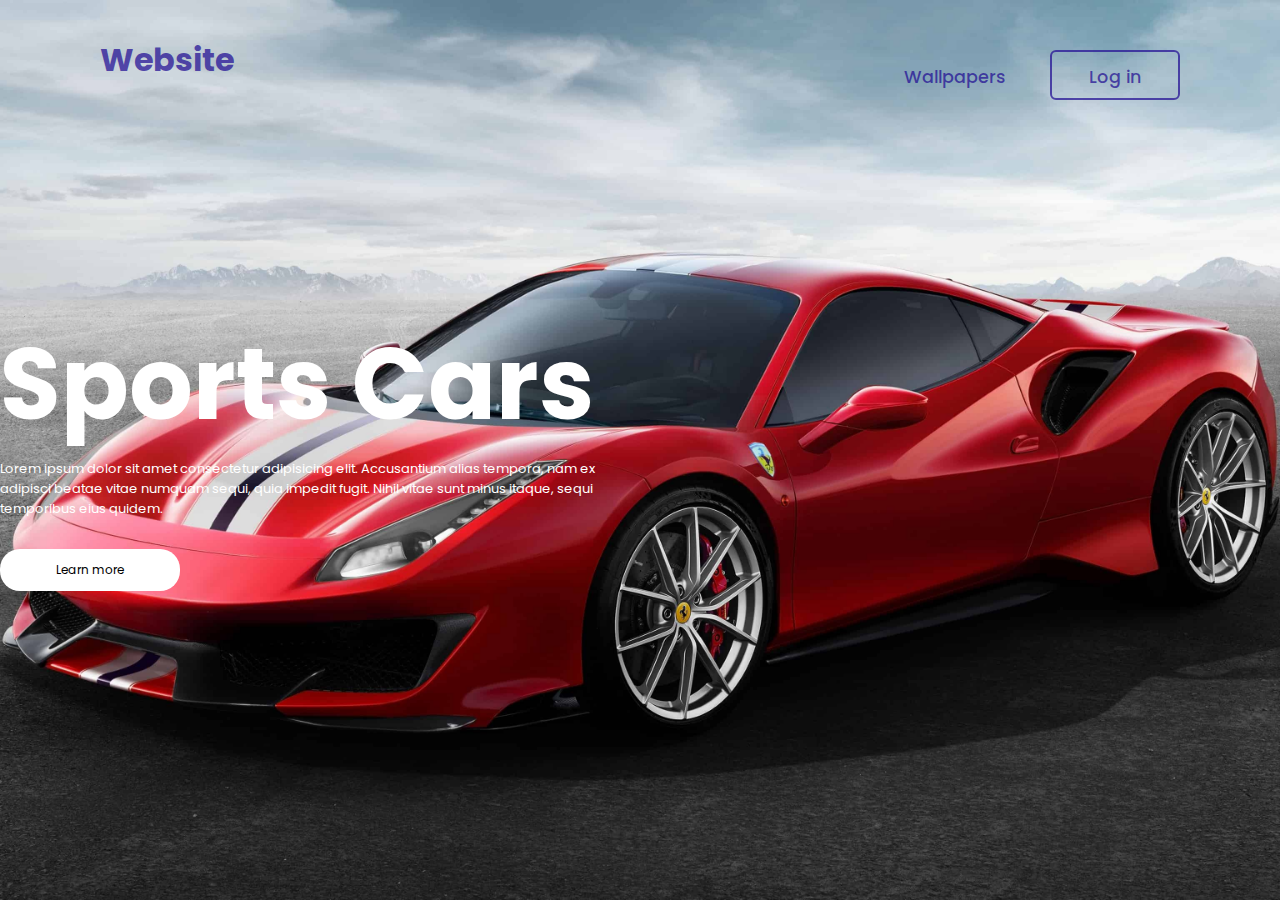
<file: index.html>
<!DOCTYPE html>
<html lang="en">
<head>
    <meta charset="UTF-8">
    <meta http-equiv="X-UA-Compatible" content="IE=edge">
    <meta name="viewport" content="width=device-width, initial-scale=1">

    <link rel="stylesheet" href="style.css">

    <title>Website</title>
</head>

<body>
    <header>
        <h2 class="logo">Website</h2>
        <nav class="navigation">
            <a href="dashboard.html">Wallpapers</a>
            <button class="btnlogin-popup">Log in</button>
        </nav>
    </header>
    <div class="row">
        <div class="col">
            <h1>Sports Cars</h1>
            <p>Lorem ipsum dolor sit amet consectetur adipisicing elit. Accusantium alias tempora, nam ex adipisci beatae vitae numquam sequi, quia impedit fugit. Nihil vitae sunt minus itaque, sequi temporibus eius quidem.</p>
            <button type="button">Learn more</button>
        </div>



<!--------------------------------------------------------------------------login form-------------------------------------------------------------------------->
    <div class="wrapper">
        
    <span class="icon-close">
        <svg xmlns="http://www.w3.org/2000/svg" width="20" height="20" fill="currentColor" class="bi bi-x-lg" viewBox="0 0 16 16">
            <path d="M2.146 2.854a.5.5 0 1 1 .708-.708L8 7.293l5.146-5.147a.5.5 0 0 1 .708.708L8.707 8l5.147 5.146a.5.5 0 0 1-.708.708L8 8.707l-5.146 5.147a.5.5 0 0 1-.708-.708L7.293 8 2.146 2.854Z"/>
          </svg>
    </span>

        <div class="form-box login">
            <h2>Log in</h2>
            <form action="#">
                <div class="input-box">
                    <span class="icon">
                        <svg xmlns="http://www.w3.org/2000/svg" width="20" height="20" fill="currentColor" class="bi bi-envelope-fill" viewBox="0 0 16 16">
                            <path d="M.05 3.555A2 2 0 0 1 2 2h12a2 2 0 0 1 1.95 1.555L8 8.414.05 3.555ZM0 4.697v7.104l5.803-3.558L0 4.697ZM6.761 8.83l-6.57 4.027A2 2 0 0 0 2 14h12a2 2 0 0 0 1.808-1.144l-6.57-4.027L8 9.586l-1.239-.757Zm3.436-.586L16 11.801V4.697l-5.803 3.546Z"/>
                          </svg>
                    </span>
                    <input type="email" required>
                    <label>Email</label>
                </div>
                <div class="input-box">
                    <span class="icon">
                        <svg xmlns="http://www.w3.org/2000/svg" width="20" height="20" fill="currentColor" class="bi bi-lock-fill" viewBox="0 0 16 16">
                            <path d="M8 1a2 2 0 0 1 2 2v4H6V3a2 2 0 0 1 2-2zm3 6V3a3 3 0 0 0-6 0v4a2 2 0 0 0-2 2v5a2 2 0 0 0 2 2h6a2 2 0 0 0 2-2V9a2 2 0 0 0-2-2z"/>
                          </svg>
                    </span>
                    <input type="password" required>
                    <label>Password</label>
                </div>
                <div class="remember-forgot">
                    <label><input type="checkbox">Remember me</label>
                    <a href="#" class="forgot-link">Forgot Password?</a>
                </div>
                <button type="submit" class="btn">Log in</button>
                <div class="login-register">
                    <p>Don't have an account?<a href="#" class="register-link">Sign up</a>
                    </p>
                </div>
            </form>
        </div>
<!----------------------------------registation---------------------------------->

        <div class="form-box register">
            <h2>Sign up</h2>
            <form action="#">
                <div class="input-box">
                    <input type="text" required>
                    <label>First name</label>
                </div>
                <div class="input-box">
                    <input type="text" required>
                    <label>Last name</label>
                </div>
                <div class="input-box">
                    <span class="icon">
                        <svg xmlns="http://www.w3.org/2000/svg" width="20" height="20" fill="currentColor" class="bi bi-person-fill" viewBox="0 0 16 16">
                        <path d="M3 14s-1 0-1-1 1-4 6-4 6 3 6 4-1 1-1 1H3Zm5-6a3 3 0 1 0 0-6 3 3 0 0 0 0 6Z"/>
                      </svg>
                    </span>
                    <input type="text" required>
                    <label>Username</label>
                </div>
                <div class="input-box">
                    <span class="icon">
                        <svg xmlns="http://www.w3.org/2000/svg" width="20" height="20" fill="currentColor" class="bi bi-envelope-fill" viewBox="0 0 16 16">
                            <path d="M.05 3.555A2 2 0 0 1 2 2h12a2 2 0 0 1 1.95 1.555L8 8.414.05 3.555ZM0 4.697v7.104l5.803-3.558L0 4.697ZM6.761 8.83l-6.57 4.027A2 2 0 0 0 2 14h12a2 2 0 0 0 1.808-1.144l-6.57-4.027L8 9.586l-1.239-.757Zm3.436-.586L16 11.801V4.697l-5.803 3.546Z"/>
                          </svg>
                    </span>
                    <input type="email" required>
                    <label>Email</label>
                </div>
                <div class="input-box">
                    <span class="icon">
                        <svg xmlns="http://www.w3.org/2000/svg" width="20" height="20" fill="currentColor" class="bi bi-lock-fill" viewBox="0 0 16 16">
                            <path d="M8 1a2 2 0 0 1 2 2v4H6V3a2 2 0 0 1 2-2zm3 6V3a3 3 0 0 0-6 0v4a2 2 0 0 0-2 2v5a2 2 0 0 0 2 2h6a2 2 0 0 0 2-2V9a2 2 0 0 0-2-2z"/>
                          </svg>
                    </span>
                    <input type="password" required>
                    <label>Password</label>
                </div>
                <div class="remember-forgot">
                    <label><input type="checkbox">I agree to the terms & conditions</label>
                </div>
                <button type="submit" class="btn">Register</button>
                <div class="login-register">
                    <p>Already have an account?<a href="#" class="login-link">Log in</a>
                    </p>
                </div>
            </form>
        </div>
</div>
    <script src="script.js"></script>
</body>
</html>
</file>
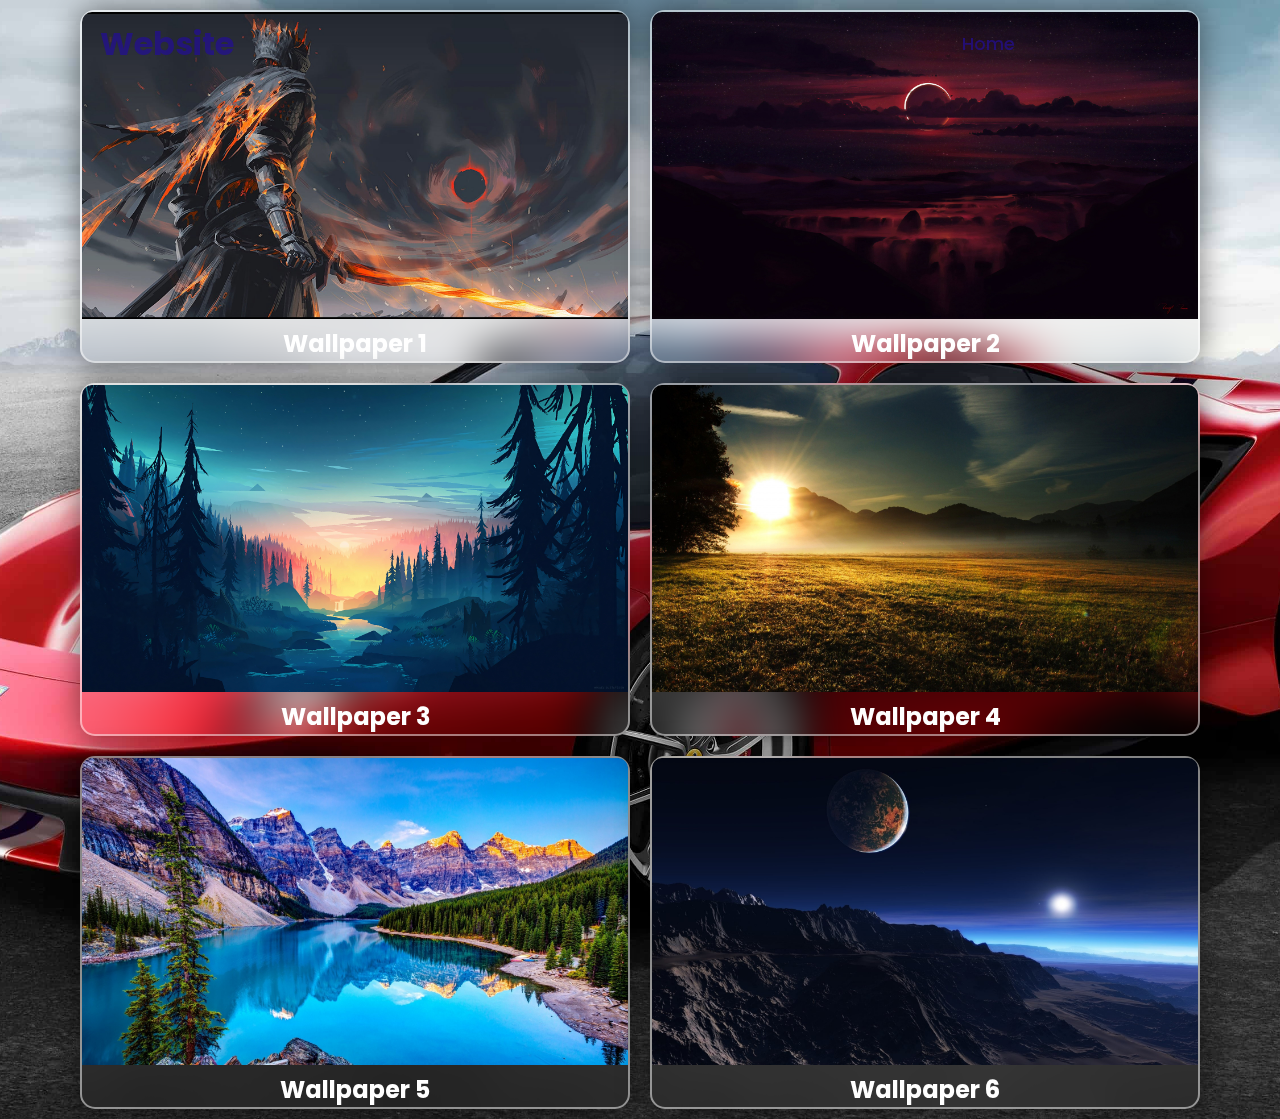
<file: dashboard.html>
<!DOCTYPE html>
<html lang="en">
<head>
    <meta charset="UTF-8">
    <meta http-equiv="X-UA-Compatible" content="IE=edge">
    <meta name="viewport" content="width=device-width, initial-scale=1">

    <link rel="stylesheet" href="dash.css">

    <title>dashboard</title>
</head>

<body>
    <header>
        <h2 class="logo">Website</h2>
        <nav class="navigation">
            <a href="index.html">Home</a>
        </nav>
    </header>

<div class="container">
    <div class="cards">
        <div class="card-img">
            <img src="111.jpg" alt="111">
        </div>
        <div class="card-body">
            <h2>Wallpaper 1</h2>
        </div>
    </div>
    <div class="cards">
        <div class="card-img">
            <img src="222.jpg" alt="222">
        </div>
        <div class="card-body">
            <h2>Wallpaper 2</h2>
        </div>
    </div>
    <div class="cards">
        <div class="card-img">
            <img src="333.jpg" alt="333">
        </div>
        <div class="card-body">
            <h2>Wallpaper 3</h2>
        </div>
    </div>

    <div class="cards">
        <div class="card-img">
            <img src="444.jpg" alt="444">
        </div>
        <div class="card-body">
            <h2>Wallpaper 4</h2>
        </div>
    </div>
    <div class="cards">
        <div class="card-img">
            <img src="555.jpg" alt="555">
        </div>
        <div class="card-body">
            <h2>Wallpaper 5</h2>
        </div>
    </div>
    <div class="cards">
        <div class="card-img">
            <img src="666.jpg" alt="666">
        </div>
        <div class="card-body">
            <h2>Wallpaper 6</h2>
        </div>
    </div>
</div>
</div>
</body>
</html>
</file>
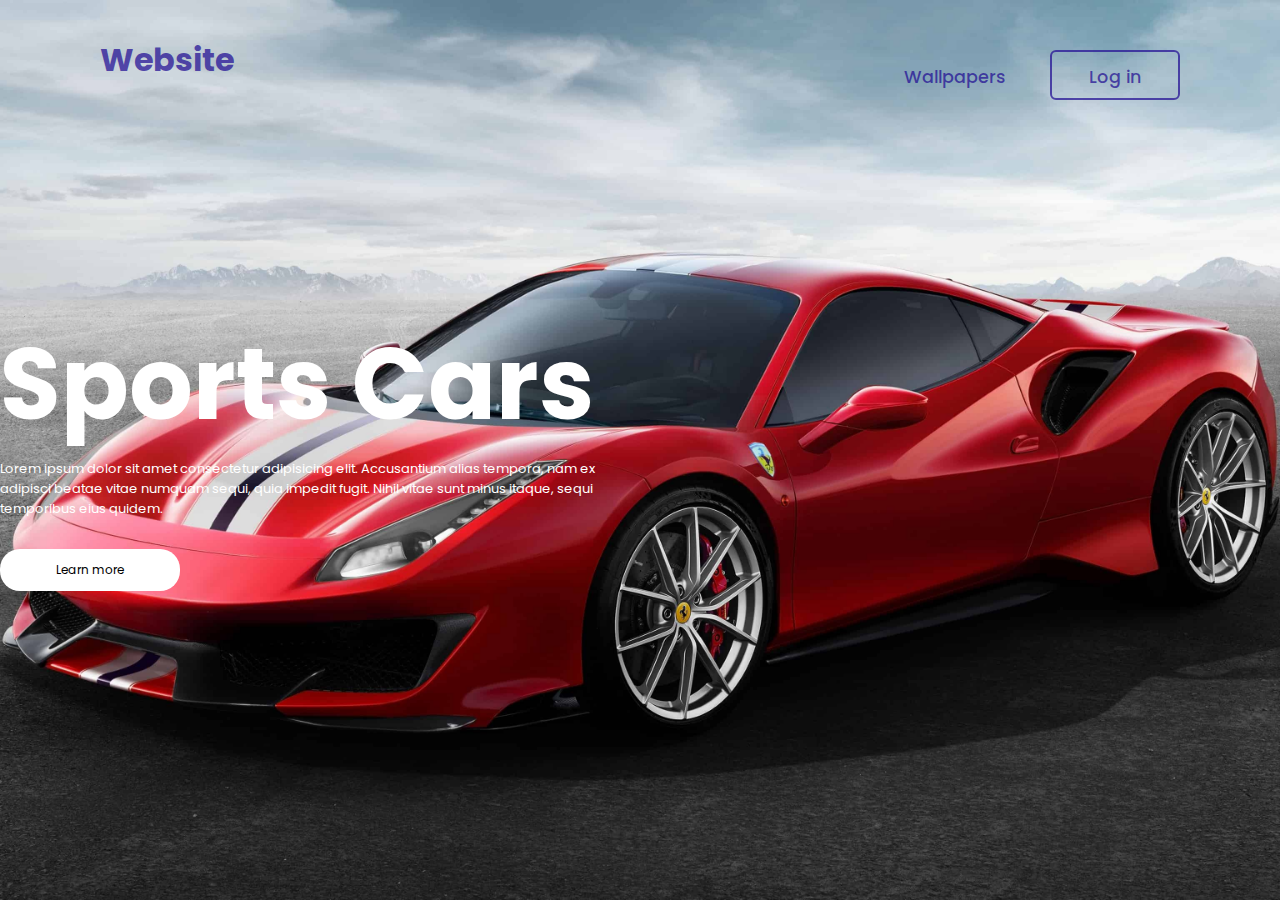
<file: Home.html>
<!DOCTYPE html>
<html lang="en">
<head>
    <meta charset="UTF-8">
    <meta http-equiv="X-UA-Compatible" content="IE=edge">
    <meta name="viewport" content="width=device-width, initial-scale=1">

    <link rel="stylesheet" href="style.css">

    <title>Website</title>
</head>

<body>
    <header>
        <h2 class="logo">Website</h2>
        <nav class="navigation">
            <a href="dashboard.html">Wallpapers</a>
            <button class="btnlogin-popup">Log in</button>
        </nav>
    </header>
    <div class="row">
        <div class="col">
            <h1>Sports Cars</h1>
            <p>Lorem ipsum dolor sit amet consectetur adipisicing elit. Accusantium alias tempora, nam ex adipisci beatae vitae numquam sequi, quia impedit fugit. Nihil vitae sunt minus itaque, sequi temporibus eius quidem.</p>
            <button type="button">Learn more</button>
        </div>



<!--------------------------------------------------------------------------login form-------------------------------------------------------------------------->
    <div class="wrapper">
        
    <span class="icon-close">
        <svg xmlns="http://www.w3.org/2000/svg" width="20" height="20" fill="currentColor" class="bi bi-x-lg" viewBox="0 0 16 16">
            <path d="M2.146 2.854a.5.5 0 1 1 .708-.708L8 7.293l5.146-5.147a.5.5 0 0 1 .708.708L8.707 8l5.147 5.146a.5.5 0 0 1-.708.708L8 8.707l-5.146 5.147a.5.5 0 0 1-.708-.708L7.293 8 2.146 2.854Z"/>
          </svg>
    </span>

        <div class="form-box login">
            <h2>Log in</h2>
            <form action="#">
                <div class="input-box">
                    <span class="icon">
                        <svg xmlns="http://www.w3.org/2000/svg" width="20" height="20" fill="currentColor" class="bi bi-envelope-fill" viewBox="0 0 16 16">
                            <path d="M.05 3.555A2 2 0 0 1 2 2h12a2 2 0 0 1 1.95 1.555L8 8.414.05 3.555ZM0 4.697v7.104l5.803-3.558L0 4.697ZM6.761 8.83l-6.57 4.027A2 2 0 0 0 2 14h12a2 2 0 0 0 1.808-1.144l-6.57-4.027L8 9.586l-1.239-.757Zm3.436-.586L16 11.801V4.697l-5.803 3.546Z"/>
                          </svg>
                    </span>
                    <input type="email" required>
                    <label>Email</label>
                </div>
                <div class="input-box">
                    <span class="icon">
                        <svg xmlns="http://www.w3.org/2000/svg" width="20" height="20" fill="currentColor" class="bi bi-lock-fill" viewBox="0 0 16 16">
                            <path d="M8 1a2 2 0 0 1 2 2v4H6V3a2 2 0 0 1 2-2zm3 6V3a3 3 0 0 0-6 0v4a2 2 0 0 0-2 2v5a2 2 0 0 0 2 2h6a2 2 0 0 0 2-2V9a2 2 0 0 0-2-2z"/>
                          </svg>
                    </span>
                    <input type="password" required>
                    <label>Password</label>
                </div>
                <div class="remember-forgot">
                    <label><input type="checkbox">Remember me</label>
                    <a href="#" class="forgot-link">Forgot Password?</a>
                </div>
                <button type="submit" class="btn">Log in</button>
                <div class="login-register">
                    <p>Don't have an account?<a href="#" class="register-link">Sign up</a>
                    </p>
                </div>
            </form>
        </div>
<!----------------------------------registation---------------------------------->

        <div class="form-box register">
            <h2>Sign up</h2>
            <form action="#">
                <div class="input-box">
                    <input type="text" required>
                    <label>First name</label>
                </div>
                <div class="input-box">
                    <input type="text" required>
                    <label>Last name</label>
                </div>
                <div class="input-box">
                    <span class="icon">
                        <svg xmlns="http://www.w3.org/2000/svg" width="20" height="20" fill="currentColor" class="bi bi-person-fill" viewBox="0 0 16 16">
                        <path d="M3 14s-1 0-1-1 1-4 6-4 6 3 6 4-1 1-1 1H3Zm5-6a3 3 0 1 0 0-6 3 3 0 0 0 0 6Z"/>
                      </svg>
                    </span>
                    <input type="text" required>
                    <label>Username</label>
                </div>
                <div class="input-box">
                    <span class="icon">
                        <svg xmlns="http://www.w3.org/2000/svg" width="20" height="20" fill="currentColor" class="bi bi-envelope-fill" viewBox="0 0 16 16">
                            <path d="M.05 3.555A2 2 0 0 1 2 2h12a2 2 0 0 1 1.95 1.555L8 8.414.05 3.555ZM0 4.697v7.104l5.803-3.558L0 4.697ZM6.761 8.83l-6.57 4.027A2 2 0 0 0 2 14h12a2 2 0 0 0 1.808-1.144l-6.57-4.027L8 9.586l-1.239-.757Zm3.436-.586L16 11.801V4.697l-5.803 3.546Z"/>
                          </svg>
                    </span>
                    <input type="email" required>
                    <label>Email</label>
                </div>
                <div class="input-box">
                    <span class="icon">
                        <svg xmlns="http://www.w3.org/2000/svg" width="20" height="20" fill="currentColor" class="bi bi-lock-fill" viewBox="0 0 16 16">
                            <path d="M8 1a2 2 0 0 1 2 2v4H6V3a2 2 0 0 1 2-2zm3 6V3a3 3 0 0 0-6 0v4a2 2 0 0 0-2 2v5a2 2 0 0 0 2 2h6a2 2 0 0 0 2-2V9a2 2 0 0 0-2-2z"/>
                          </svg>
                    </span>
                    <input type="password" required>
                    <label>Password</label>
                </div>
                <div class="remember-forgot">
                    <label><input type="checkbox">I agree to the terms & conditions</label>
                </div>
                <button type="submit" class="btn">Register</button>
                <div class="login-register">
                    <p>Already have an account?<a href="#" class="login-link">Log in</a>
                    </p>
                </div>
            </form>
        </div>
</div>
    <script src="script.js"></script>
</body>
</html>
</file>
<file: style.css>
@import url('https://fonts.googleapis.com/css2?family=Poppins:wght@400;500&display=swap');

* {
    margin: 0;
    padding: 0;
    box-sizing: border-box;
    font-family: 'Poppins', sans-serif;
}

body {
    display: flex;
    background: url(ferrari.jpg) no-repeat;
    background-size: cover;
    background-position: center;
    justify-content: center;
    align-items: center;
    min-height: 100vh;
}

header {
    position: absolute;
    top: 0;
    left: 0;
    width: 100%;
    padding: 20px 100px;
    display: flex;
    justify-content: space-between;
    align-items: center;
    z-index: 99;
}

.navigation a {
    position: relative;
    font-size: 1.1em;
    color: #220e94b9;
    text-decoration: none;
    font-weight: 500;
    margin-left: 40px;
}

.navigation a::after {
    content: '';
    position: absolute;
    left: 0;
    bottom: -6px;
    width: 100%;
    height: 3px;
    background: #220e94b9;
    border-radius: 5px;
    transform-origin: right;
    transform: scale(0);
    transition: transform .5s ;
}

.navigation a:hover::after {
    transform-origin: left;
    transform: scaleX(1);
}

.logo {
    font-size: 2em;
    color: #220e94b9;
    user-select: none;
}

.navigation .btnlogin-popup {
    width: 130px;
    height: 50px;
    background: transparent;
    border: 2px solid #220e94b9;
    outline: none;
    border-radius: 6px;
    cursor: pointer;
    font-size: 1.1em;
    color: #220e94b9;
    font-weight: 500;
    margin-left: 40px;
    transition: .5s;
}

.navigation .btnlogin-popup:hover {
    background: #162938;
    color: #4de3eeb9;
}

.navigation .btnregister-popup {
    width: 130px;
    height: 50px;
    background: transparent;
    border: 2px solid #fff;
    outline: none;
    border-radius: 6px;
    cursor: pointer;
    font-size: 1.1em;
    color: #fff;
    font-weight: 500;
    margin-left: 40px;
    transition: .5s;
}

.navigation .btnregister-popup:hover {
    background: #fff;
    color: #162938;
}

.wrapper {
    position: relative;
    width: 400px;
    height: 440px;
    background: transparent;
    border: 2px solid rgba(255,255, 255, .5);
    border-radius: 20px;
    backdrop-filter: blur(20px);
    box-shadow: 0 0 30px rgba(0, 0, 0, .5);
    display: flex;
    justify-content: center;
    align-items: center;
    overflow: hidden; 
    transform: scale(0);
    transition: .2s ease;
}

.wrapper.active {
    height: 650px;
    width: 450px;
}

.wrapper.active-popup {
    transform: scale(1);
}


.wrapper .form-box {
    width: 100%;
    padding: 40px;
}

.wrapper .form-box.login {
    transition: transform .18s ease;
    transform: translateX(0);
}

.wrapper.active .form-box.login {
    transition: none;
    transform: translateX(-450px);
}

.wrapper .form-box.register {
    position: absolute;
    transition: none;
    transform: translateX(400px);
}

.wrapper.active .form-box.register {
    transition: transform .18s ease;
    transform: translateX(0);
}

.wrapper .icon-close {
    position: absolute;
    top: 0;
    right: 0;
    width: 45px;
    height: 45px;
    background: #4de3eeb9;
    font-size: 2em;
    color: #fff;
    display: flex;
    justify-content: center;
    align-items: center;
    border-bottom-left-radius: 20px;
    cursor: pointer;
    z-index: 1;
}

.form-box h2 {
    font-size: 2em;
    color: #4de3eeb9;
    text-align: center;
}

.input-box {
    position: relative;
    width: 100%;
    height: 50px;
    border-bottom: 2px solid #220e94b9;
    margin: 30px 0;
}

.input-box label {
    position: absolute;
    top: 50%;
    left: 5px;
    transform: translateY(-50%);
    font-size: 1em;
    color: #fff;
    font-weight: 500;
    pointer-events: none;
    transition: .5s;
}

.input-box input:focus~label,
.input-box input:valid~label {
    top: -5px;
}

.inner-box {
    display: flex;
    gap: 10px;
    height: 0%;
}
.input-box input {
    width: 100%;
    height: 100%;
    background: transparent;
    border: none;
    outline: none;
    font-size: 1em;
    color: #fff;
    font-weight: 600;
    padding: 0 35px 0 5px;
}

.input-box .icon {
    position: absolute;
    right: 8px;
    font-size: 1.2em;
    color: #4de3eeb9;
    line-height: 57px;
}

.remember-forgot {
    font-size: .9em;
    color: #fff;
    font-weight: 500;
    margin: -15px 0 15px ;
    display: flex;
    justify-content: space-between;
}

.remember-forgot label input {
    accent-color: #4de4eeb9;
    margin-right: 3px;
}

.remember-forgot a {
    color: #4de3eeb9;
    text-decoration: none;
}

.remember-forgot a:hover {
    text-decoration: underline;
}

.btn {
    width: 100%;
    height: 45px;
    background: #4de3eeb9;
    border: none;
    outline: none;
    border-radius: 6px;
    cursor: pointer;
    font-size: 1em;
    color: #fff;
    font-weight: 500;
}

.login-register {
    font-size: .9em;
    color: #4de3eeb9;
    text-align: center;
    font-weight: 500;
    margin: 25px 0 10px;
}

.login-register p a {
    color: #4de3eeb9;
    text-decoration: none;
    font-weight: 600;

}

.login-register p a:hover {
    text-decoration: underline;
}

.grid {
    display: grid;
    width: 114em;
    grid-gap: 6rem;
    grid-template-columns: repeat(auto-fit, minmax(30rem,1fr));
    align-items: start;
}

.grid-item {
    background-color: #fff;
    border-radius: 0.4rem;
    overflow: hidden;
    box-shadow: 0 3rem 6rem rgba(0, 0, 0, .1);
    cursor: pointer;
    transition: .2s;
}

.grid-item {
    transform: translateY(-0.5%);
    box-shadow: 0 4rem 8rem rgba(0, 0, 0, .5);
}


.row {
    display: flex;
    height: 88%;
    align-items: center;
}

.col {
    flex-basis: 50%;
}

h1 {
    color: #fff;
    font-size: 100px;
    user-select: none;
}

p {
    color: #fff;
    font-size: 13px;
}


button {
    width: 180px;
    color: #000;
    font-size: 12px;
    padding: 12px 0;
    background: #fff;
    border: 0;
    border-radius: 20px ;
    outline: none;
    margin-top: 30px;
    cursor: pointer;
}

button:hover {
    background: #fff;
    color: #000;
}
</file>
<file: dash.css>
@import url('https://fonts.googleapis.com/css2?family=Poppins:wght@400;500&display=swap');

* {
    margin: 0;
    padding: 0;
    box-sizing: border-box;
    font-family: 'Poppins', sans-serif;
}

header {
    position: absolute;
    top: 0;
    left: 0;
    width: 100%;
    padding: 20px 100px;
    display: flex;
    justify-content: space-between;
    align-items: center;
    z-index: 99;
}

body {
    display: flex;
    justify-content: center;
    align-items: center;
    min-height: 100vh;
    background:url(ferrari.jpg) no-repeat;
    background-size: cover;
    background-position: center;
}

.navigation a {
    position: relative;
    font-size: 1.1em;
    color: #220e94b9;
    text-decoration: none;
    font-weight: 500;
    margin-right: 165px;
}

.navigation a::after {
    content: '';
    position: absolute;
    left: 0;
    bottom: -6px;
    width: 100%;
    height: 3px;
    background: #220e94b9;
    border-radius: 5px;
    transform-origin: right;
    transform: scale(0);
    transition: transform .5s ;
}

.navigation a:hover::after {
    transform-origin: left;
    transform: scaleX(1);
}

.logo {
    font-size: 2em;
    color: #220e94b9;
    user-select: none;
}

.container{
    display: flex;
    justify-content: center;
    flex-wrap: wrap;

}

.cards {
    width: 550px;
    margin: 10px;
    display: inline-block;
    background: transparent;
    border: 2px solid rgba(255,255, 255, .5);
    box-shadow: 0 0 30px rgba(0, 0, 0, .5);
    backdrop-filter: blur(20px);
    border-radius: 15px;
    transition: 0.5s;
}

.card-img img{
    width: 100%;
    border-radius: 10px 10px 0 0;
}

.card-body h2 {
    text-align: center;
    color: #fff;
}

.cards:hover {
    box-shadow: 3.9px 7.8px 7.8px hsl(0deg 0% 0% / 0.38) ;
}
</file>
